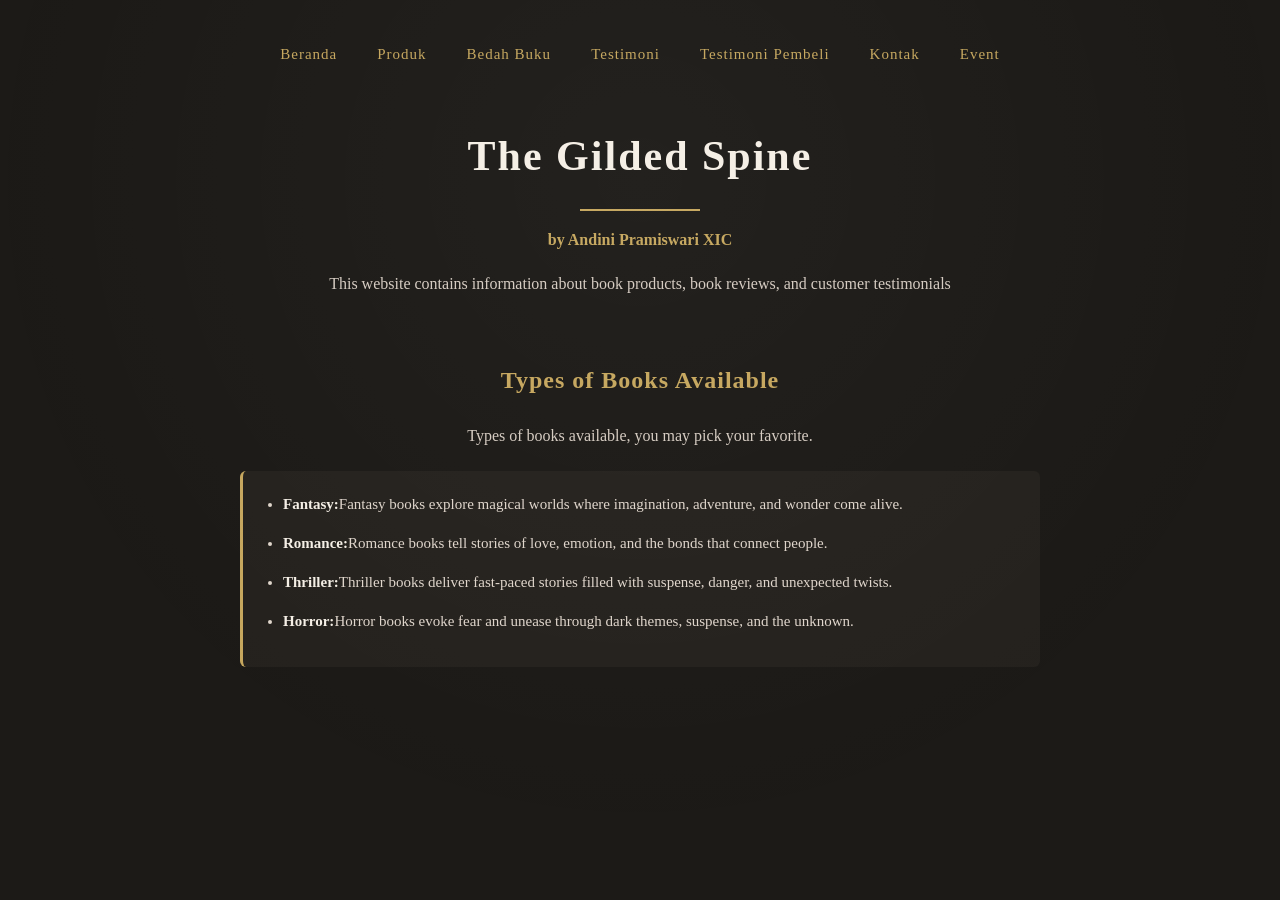
<file: index.html>
<!DOCTYPE html>
<html lang="id">
<head>
<meta charset="UTF-8">
<meta name="viewport" content="width=device", initial-scale="1.0">
<title>Profil Usaha Buku</title>
<link rel="stylesheet" href="style.css" />
</head>
<body>
    <nav>
    <a href="index.html">Beranda</a>
    <a href="produk.html">Produk</a>
    <a href="bedah-buku.html">Bedah Buku</a>
    <a href="testimoni.html">Testimoni</a>
    <a href="tampil-testimoni.html">Testimoni Pembeli</a>
    <a href="kontak.html">Kontak</a>
    <a href="event.html">Event</a>
    </nav>
<h1>The Gilded Spine</h1>
<p><strong>by Andini Pramiswari XIC</strong></p>
<p>This website contains information about book products, book reviews, and customer testimonials</p>
<h2>Types of Books Available</h2>
<p>Types of books available, you may pick your favorite.</p>
<ul>
    <li><strong>Fantasy:</strong>Fantasy books explore magical worlds where imagination, adventure, and wonder come alive.</li>
    <li><strong>Romance:</strong>Romance books tell stories of love, emotion, and the bonds that connect people.</li>
    <li><strong>Thriller:</strong>Thriller books deliver fast-paced stories filled with suspense, danger, and unexpected twists.</li>
    <li><strong>Horror:</strong>Horror books evoke fear and unease through dark themes, suspense, and the unknown.</li>
</ul>
</body>
</html>
</file>
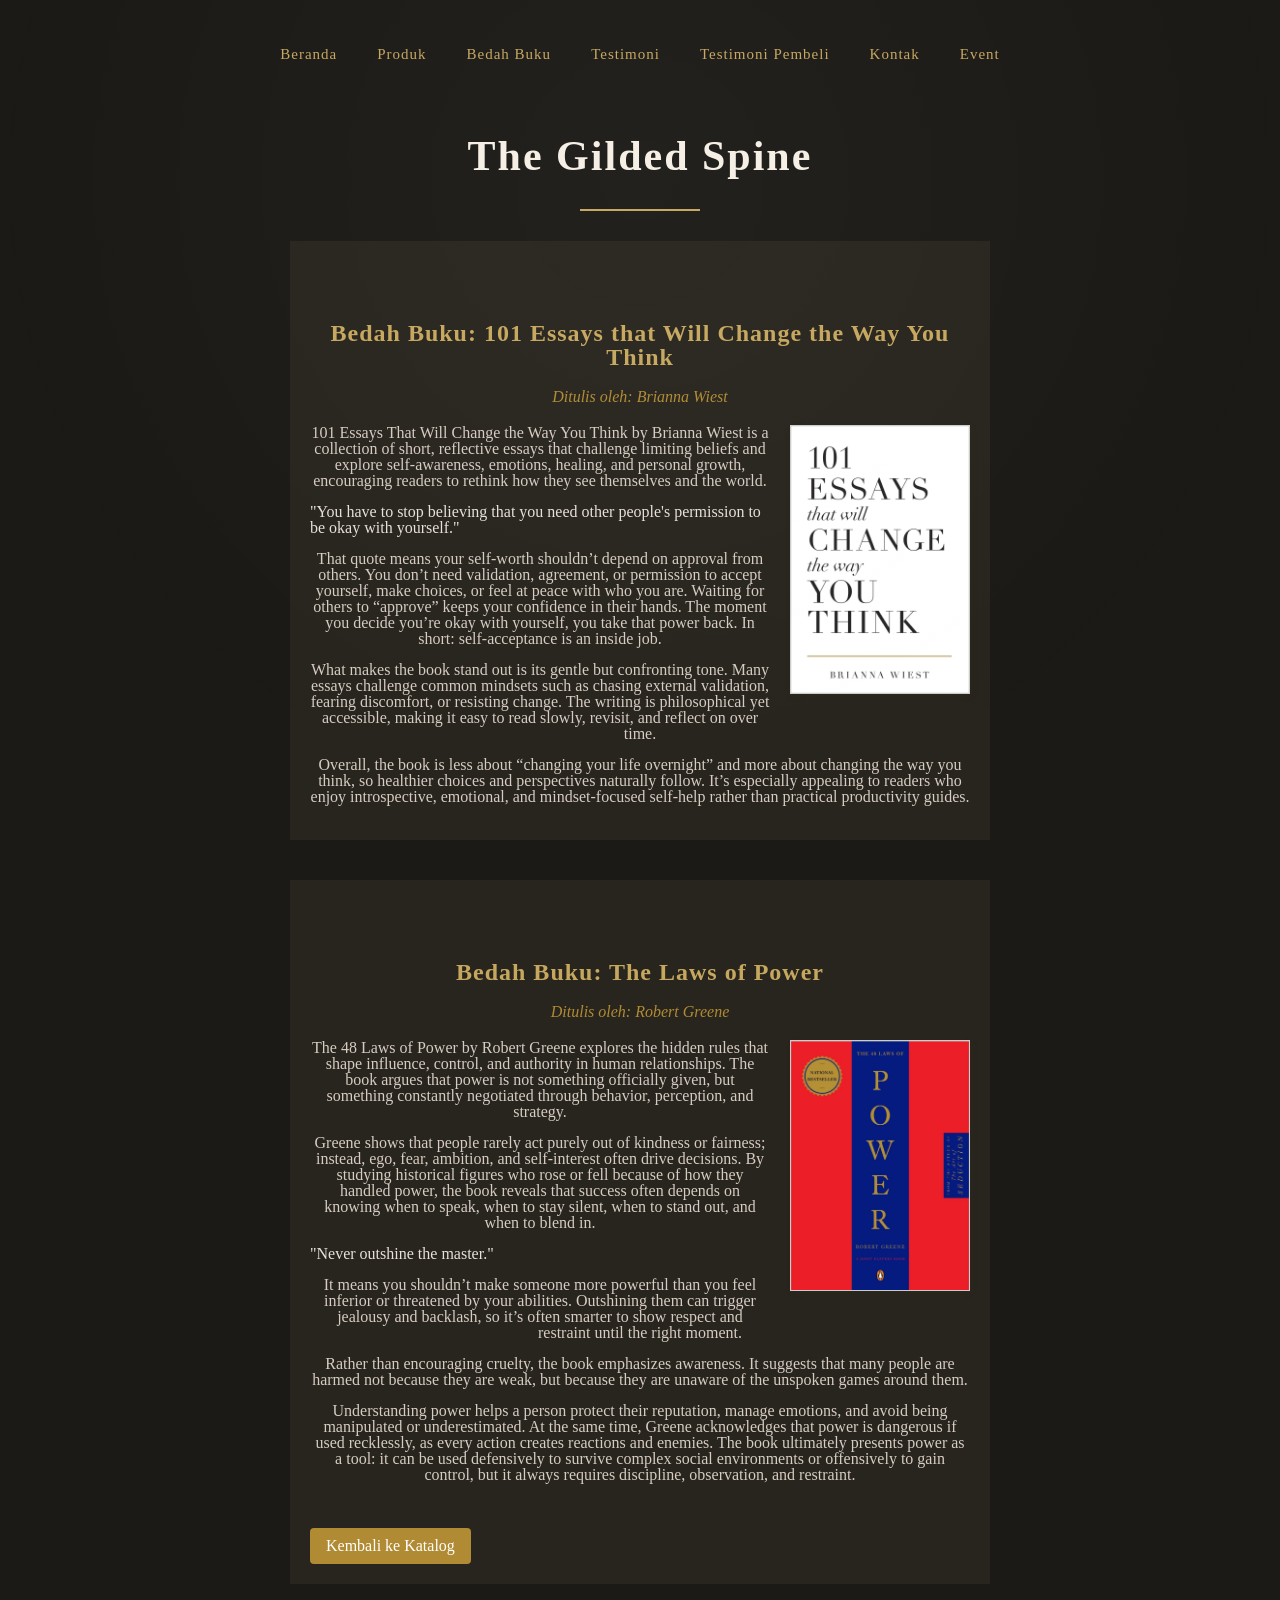
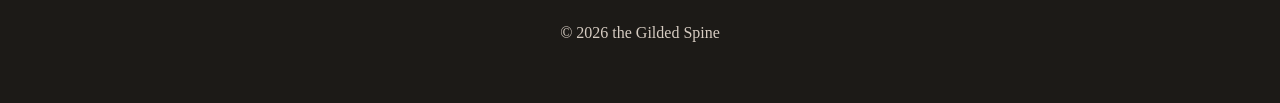
<file: bedah-buku.html>
<!DOCTYPE html>
<html lang="id">
<head>
<meta charset="UTF-8">
<meta name="viewport" content="width=device", initial-scale="1.0">
<title>Profil Usaha Buku</title>
<link rel="stylesheet" href="style.css" />
</head>
<body>
    <nav>
    <a href="index.html">Beranda</a>
    <a href="produk.html">Produk</a>
    <a href="bedah-buku.html">Bedah Buku</a>
    <a href="testimoni.html">Testimoni</a>
    <a href="tampil-testimoni.html">Testimoni Pembeli</a>
    <a href="kontak.html">Kontak</a>
    <a href="event.html">Event</a>
    </nav>
<h1>The Gilded Spine</h1>
<section class="daftar-produk">
<main class="artikel">
<h2>Bedah Buku: 101 Essays that Will Change the Way You Think </h2>
<p class="penulis">Ditulis oleh: Brianna Wiest</p>
<img src="download (29).jpg" alt="Sampul 101 Essays that Will Change the Way You Think" class="sampul">
<p>
    101 Essays That Will Change the Way You Think by Brianna Wiest is a collection of short, reflective essays that challenge limiting beliefs and explore self-awareness, emotions, healing, and personal growth, encouraging readers to rethink how they see themselves and the world.
</p>
<blockquote>
    "You have to stop believing that you need other people's permission to be okay with yourself."
</blockquote>
<p>
    That quote means your self-worth shouldn’t depend on approval from others.

You don’t need validation, agreement, or permission to accept yourself, make choices, or feel at peace with who you are. Waiting for others to “approve” keeps your confidence in their hands. The moment you decide you’re okay with yourself, you take that power back.

In short: self-acceptance is an inside job.
</p>
<p>
    What makes the book stand out is its gentle but confronting tone. Many essays challenge common mindsets such as chasing external validation, fearing discomfort, or resisting change. The writing is philosophical yet accessible, making it easy to read slowly, revisit, and reflect on over time.
</p>
<p>
    Overall, the book is less about “changing your life overnight” and more about changing the way you think, so healthier choices and perspectives naturally follow. It’s especially appealing to readers who enjoy introspective, emotional, and mindset-focused self-help rather than practical productivity guides.
</p>
</main>
</section>
<section class="daftar-produk">
<main class="artikel">
<h2>Bedah Buku: The Laws of Power</h2>
<p class="penulis">Ditulis oleh: Robert Greene</p>
<img src="40 Ultimate Best Books For Men _ Bald Brothers.jpg" alt="Sampul The Laws of Power" class="sampul">
<p>
    The 48 Laws of Power by Robert Greene explores the hidden rules that shape influence, control, and authority in human relationships. The book argues that power is not something officially given, but something constantly negotiated through behavior, perception, and strategy.
</p>
<p>
    Greene shows that people rarely act purely out of kindness or fairness; instead, ego, fear, ambition, and self-interest often drive decisions. By studying historical figures who rose or fell because of how they handled power, the book reveals that success often depends on knowing when to speak, when to stay silent, when to stand out, and when to blend in.
</p>
<blockquote>
    "Never outshine the master."
</blockquote>
<p>
    It means you shouldn’t make someone more powerful than you feel inferior or threatened by your abilities. Outshining them can trigger jealousy and backlash, so it’s often smarter to show respect and restraint until the right moment.
</p>
<p>
    Rather than encouraging cruelty, the book emphasizes awareness. It suggests that many people are harmed not because they are weak, but because they are unaware of the unspoken games around them.
</p>
<p>
    Understanding power helps a person protect their reputation, manage emotions, and avoid being manipulated or underestimated. At the same time, Greene acknowledges that power is dangerous if used recklessly, as every action creates reactions and enemies. The book ultimately presents power as a tool: it can be used defensively to survive complex social environments or offensively to gain control, but it always requires discipline, observation, and restraint.
</p>
<a href="produk.html" class="btn-kembali">Kembali ke Katalog</a>
</main>
</section>
<footer>
    <p>&copy; 2026 the Gilded Spine</p>
</footer>
</body>
</html>
</file>
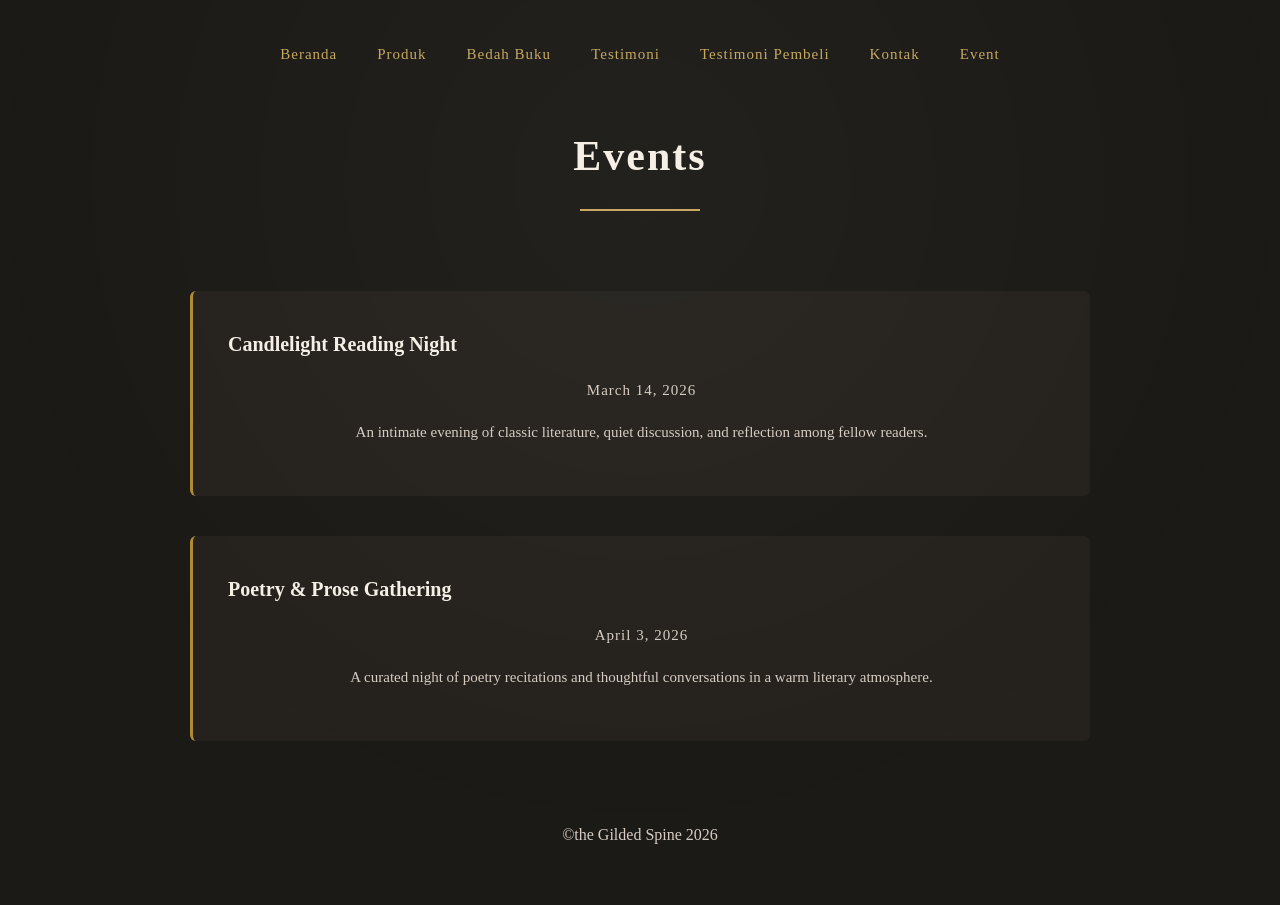
<file: event.html>
<!DOCTYPE html>
<html lang="id">
<head>
<meta charset="UTF-8">
<meta name="viewport" content="width=device", initial-scale="1.0">
<title>Profil Usaha Buku</title>
<link rel="stylesheet" href="style.css" />
</head>
<body>
    <nav>
    <a href="index.html">Beranda</a>
    <a href="produk.html">Produk</a>
    <a href="bedah-buku.html">Bedah Buku</a>
    <a href="testimoni.html">Testimoni</a>
    <a href="tampil-testimoni.html">Testimoni Pembeli</a>
    <a href="kontak.html">Kontak</a>
    <a href="event.html">Event</a>

    </nav>
    <h1>Events</h1>

<div class="event-container">

    <div class="event-card">
        <h3>Candlelight Reading Night</h3>
        <p class="event-date">March 14, 2026</p>
        <p>An intimate evening of classic literature, quiet discussion, and reflection among fellow readers.</p>
    </div>

    <div class="event-card">
        <h3>Poetry & Prose Gathering</h3>
        <p class="event-date">April 3, 2026</p>
        <p>A curated night of poetry recitations and thoughtful conversations in a warm literary atmosphere.</p>
    </div>

</div>
<footer>
    <p>&copy;the Gilded Spine 2026</p>
</footer>
</body>
</html>
</file>
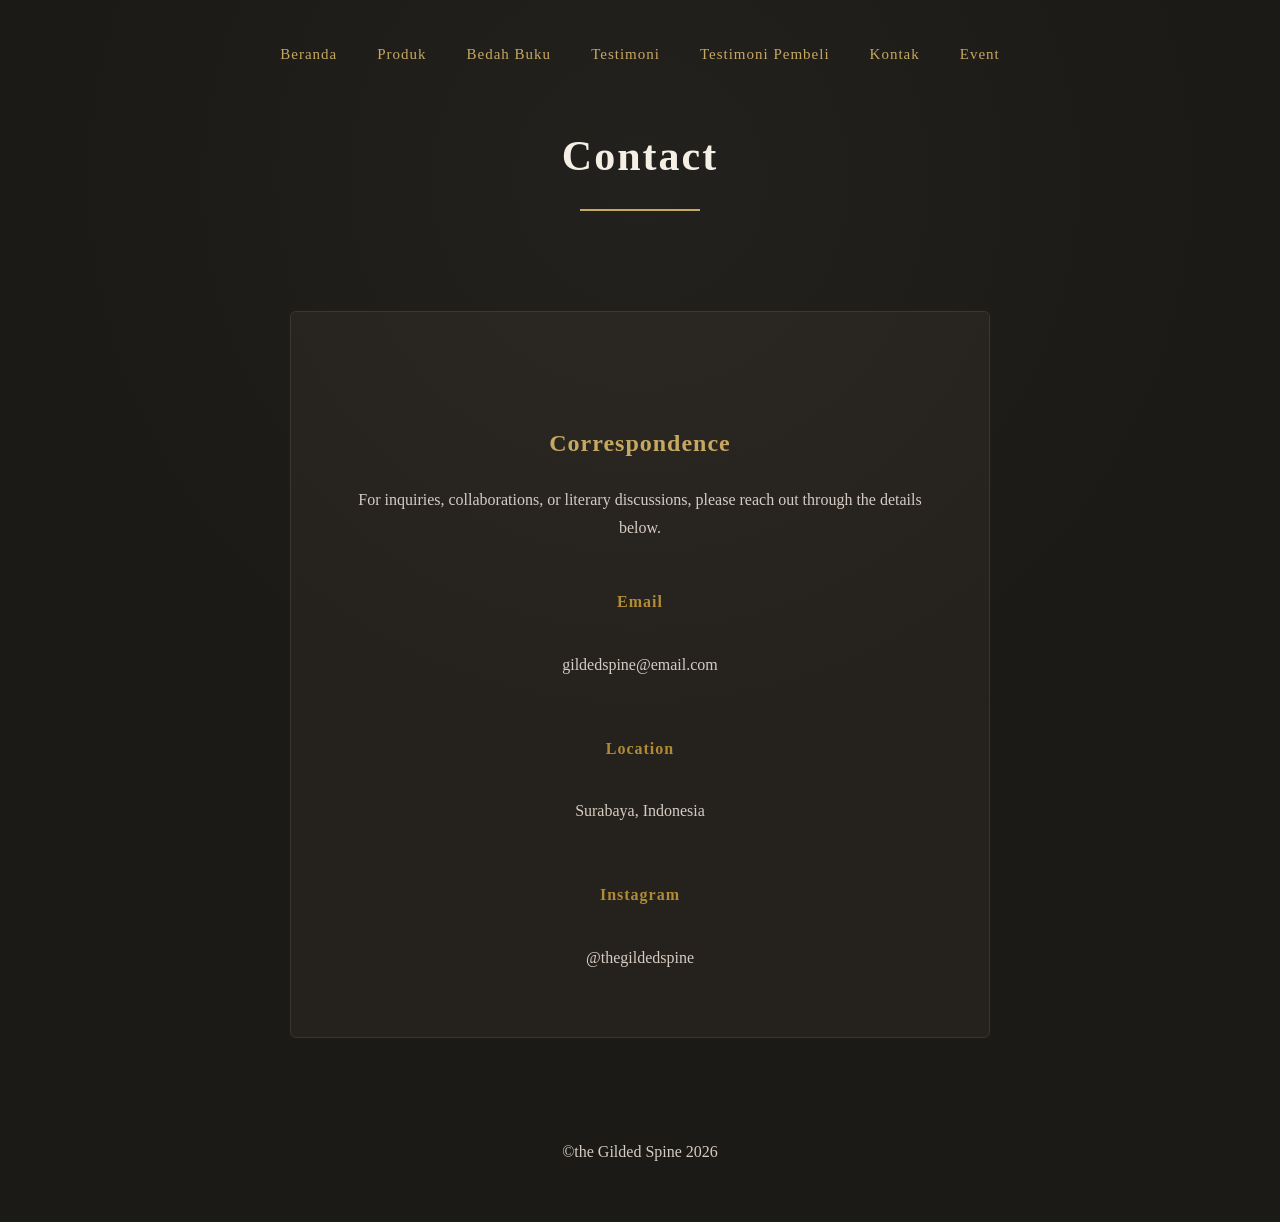
<file: kontak.html>
<!DOCTYPE html>
<html lang="id">
<head>
<meta charset="UTF-8">
<meta name="viewport" content="width=device", initial-scale="1.0">
<title>Profil Usaha Buku</title>
<link rel="stylesheet" href="style.css" />
</head>
<body>
    <nav>
    <a href="index.html">Beranda</a>
    <a href="produk.html">Produk</a>
    <a href="bedah-buku.html">Bedah Buku</a>
    <a href="testimoni.html">Testimoni</a>
    <a href="tampil-testimoni.html">Testimoni Pembeli</a>
    <a href="kontak.html">Kontak</a>
    <a href="event.html">Event</a>
    </nav>
    <h1>Contact</h1>

<div class="contact-section">

    <h2>Correspondence</h2>

    <p>
        For inquiries, collaborations, or literary discussions,
        please reach out through the details below.
    </p>

    <div class="contact-info">
        <p><strong>Email</strong><br> gildedspine@email.com</p>
        <p><strong>Location</strong><br> Surabaya, Indonesia</p>
        <p><strong>Instagram</strong><br> @thegildedspine</p>
    </div>

</div>
<footer>
    <p>&copy;the Gilded Spine 2026</p>
</footer>
</body>
</html>
</file>
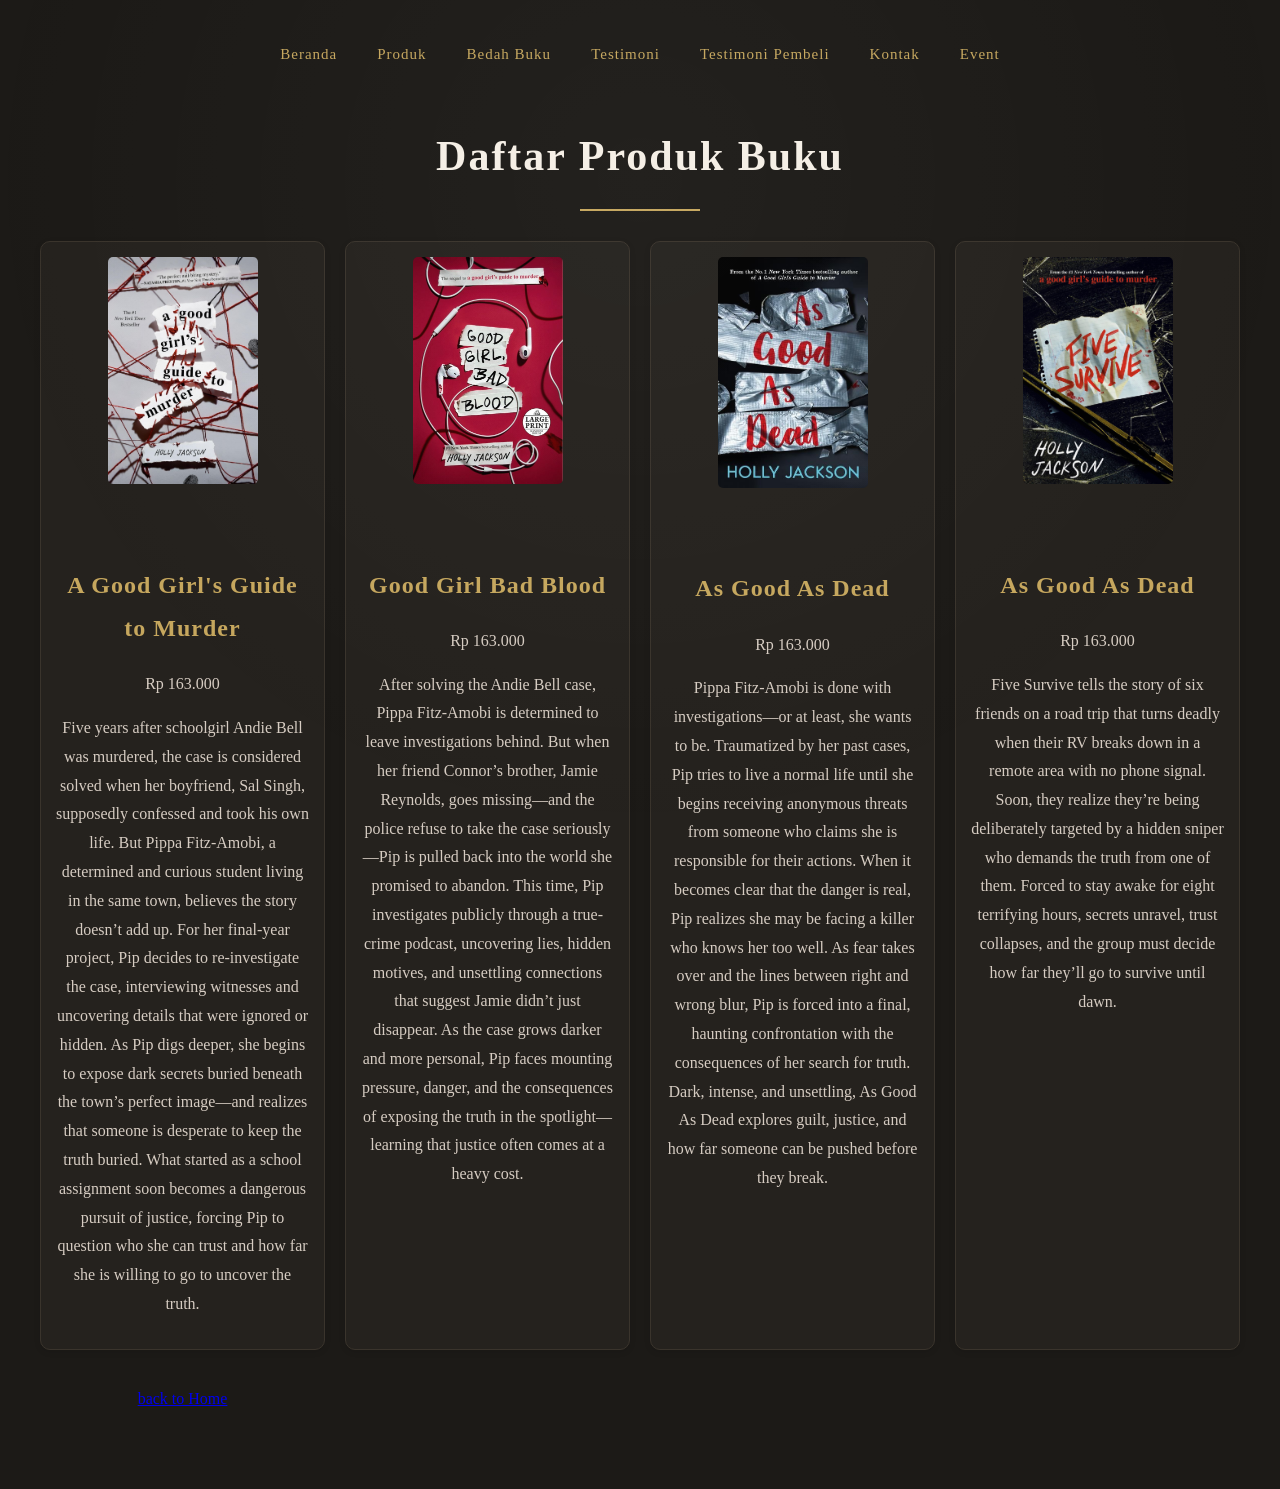
<file: produk.html>
<!DOCTYPE html>
<html lang="id">
<head>
<meta charset="UTF-8">
<meta name="viewport" content="width=device", initial-scale="1.0">
<title>Profil Usaha Buku</title>
<link rel="stylesheet" href="style.css" />
</head>
<body>
    <nav>
    <a href="index.html">Beranda</a>
    <a href="produk.html">Produk</a>
    <a href="bedah-buku.html">Bedah Buku</a>
    <a href="testimoni.html">Testimoni</a>
    <a href="tampil-testimoni.html">Testimoni Pembeli</a>
    <a href="kontak.html">Kontak</a>
    <a href="event.html">Event</a>
    </nav>
<h1>Daftar Produk Buku</h1>
<section class="daftar-produk"> <!---ini untuk daftar produk-->
<div class="produk">
    <img src="A Good Girl’s Guide To Murder by Holly Jackson - book 1.jpg" alt="book 1" />
    <h2>A Good Girl's Guide to Murder</h2>
    <p class="harga">Rp 163.000</p>
    <p class="deskripsi">Five years after schoolgirl Andie Bell was murdered, the case is considered solved when her boyfriend, Sal Singh, supposedly confessed and took his own life. But Pippa Fitz-Amobi, a determined and curious student living in the same town, believes the story doesn’t add up. For her final-year project, Pip decides to re-investigate the case, interviewing witnesses and uncovering details that were ignored or hidden. As Pip digs deeper, she begins to expose dark secrets buried beneath the town’s perfect image—and realizes that someone is desperate to keep the truth buried. What started as a school assignment soon becomes a dangerous pursuit of justice, forcing Pip to question who she can trust and how far she is willing to go to uncover the truth.</p>
</div>
<div class="produk">
    <img src="Good Girl Bad Blood by Holly Jackson Paperback _ Indigo Chapters.jpg" alt="book 2" />
    <h2>Good Girl Bad Blood</h2>
    <p class="harga">Rp 163.000</p>
    <p class="deskripsi">After solving the Andie Bell case, Pippa Fitz-Amobi is determined to leave investigations behind. But when her friend Connor’s brother, Jamie Reynolds, goes missing—and the police refuse to take the case seriously—Pip is pulled back into the world she promised to abandon. This time, Pip investigates publicly through a true-crime podcast, uncovering lies, hidden motives, and unsettling connections that suggest Jamie didn’t just disappear. As the case grows darker and more personal, Pip faces mounting pressure, danger, and the consequences of exposing the truth in the spotlight—learning that justice often comes at a heavy cost.</p>
</div>
<div class="produk">
    <img src="As Good As Dead, Taschenbuch von Holly Jackson, HarperCollins, 9781405298605.jpg" alt="book 3" />
    <h2>As Good As Dead</h2>
    <p class="harga">Rp 163.000</p>
    <p class="deskripsi">Pippa Fitz-Amobi is done with investigations—or at least, she wants to be. Traumatized by her past cases, Pip tries to live a normal life until she begins receiving anonymous threats from someone who claims she is responsible for their actions. When it becomes clear that the danger is real, Pip realizes she may be facing a killer who knows her too well. As fear takes over and the lines between right and wrong blur, Pip is forced into a final, haunting confrontation with the consequences of her search for truth. Dark, intense, and unsettling, As Good As Dead explores guilt, justice, and how far someone can be pushed before they break.</p>
</div>
<div class="produk">
    <img src="Five Survive.jpg" alt="book 4" />
    <h2>As Good As Dead</h2>
    <p class="harga">Rp 163.000</p>
    <p class="deskripsi">Five Survive tells the story of six friends on a road trip that turns deadly when their RV breaks down in a remote area with no phone signal. Soon, they realize they’re being deliberately targeted by a hidden sniper who demands the truth from one of them. Forced to stay awake for eight terrifying hours, secrets unravel, trust collapses, and the group must decide how far they’ll go to survive until dawn.</p>
</div>
<p style="text-align: center;">
<a href="index.html">back to Home</a>
</p>
</section>
</body>
</html>
</file>
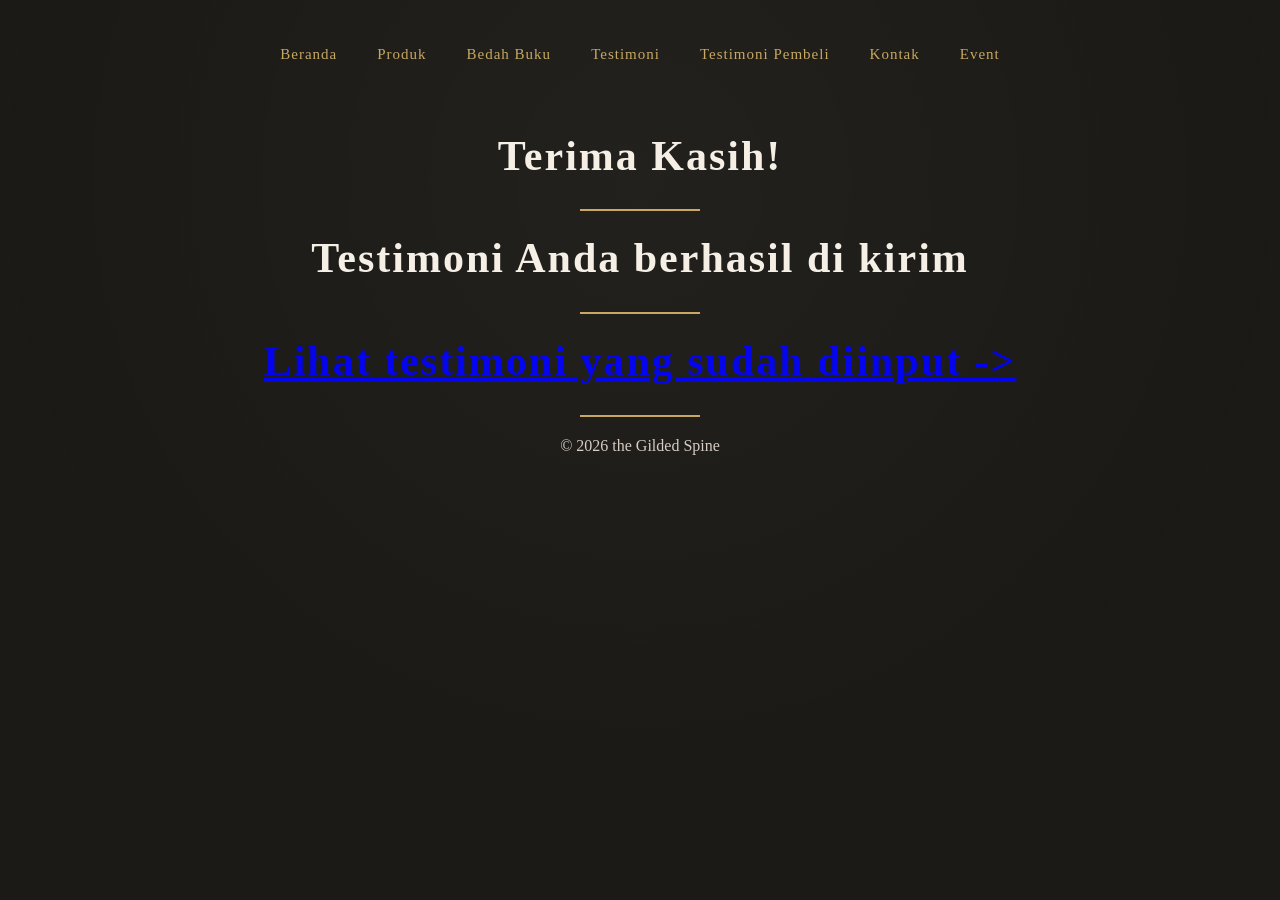
<file: proses-testimoni.html>
<!DOCTYPE html>
<html lang="id">
<head>
<meta charset="UTF-8">
<meta name="viewport" content="width=device", initial-scale="1.0">
<title>Profil Usaha Buku</title>
<link rel="stylesheet" href="style.css" />
</head>
<body>
    <nav>
    <a href="index.html">Beranda</a>
    <a href="produk.html">Produk</a>
    <a href="bedah-buku.html">Bedah Buku</a>
    <a href="testimoni.html">Testimoni</a>
    <a href="tampil-testimoni.html">Testimoni Pembeli</a>
    <a href="kontak.html">Kontak</a>
    <a href="event.html">Event</a>
    </nav>
<main class="konfirmasi">
    <h1>Terima Kasih!</h1>
    <h1>Testimoni Anda berhasil di kirim</h1>
    <h1><a href="tampil-testimoni.html">Lihat testimoni yang sudah diinput -></a></h1>
</main>
<footer>
    <p>&copy; 2026 the Gilded Spine</p>
</footer>
</body>
</html>
</file>
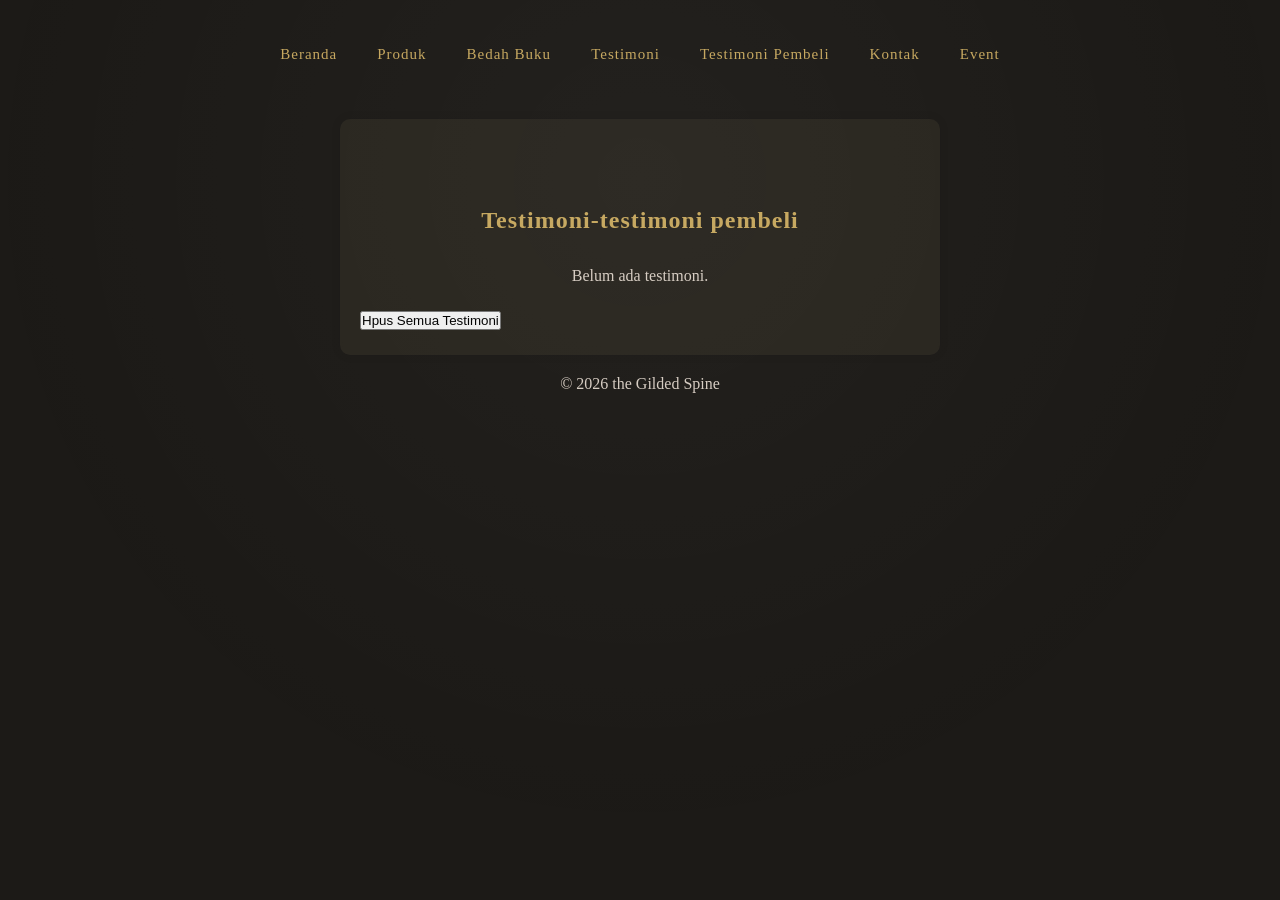
<file: tampil-testimoni.html>
<!DOCTYPE html>
<html lang="id">
<head>
<meta charset="UTF-8">
<meta name="viewport" content="width=device", initial-scale="1.0">
<title>Profil Usaha Buku</title>
<link rel="stylesheet" href="style.css" />
</head>
<body>
    <nav>
    <a href="index.html">Beranda</a>
    <a href="produk.html">Produk</a>
    <a href="bedah-buku.html">Bedah Buku</a>
    <a href="testimoni.html">Testimoni</a>
    <a href="tampil-testimoni.html">Testimoni Pembeli</a>
    <a href="kontak.html">Kontak</a>
    <a href="event.html">Event</a>
    </nav>
<main class="formulir">
    <h2>Testimoni-testimoni pembeli</h2>
    <div id="daftarTestimoni"></div>
    <button id="hapusSemua">Hpus Semua Testimoni</button>
    <section>
        <div id="daftarTestimoni"></div>
    </section>
</main>
<footer>
    <p>&copy; 2026 the Gilded Spine</p>
</footer>
<script>
    const container = document.getElementById('daftarTestimoni');
    const testimoniList = JSON.parse(localStorage.getItem('testimoniList')) || [];
    if (testimoniList.length === 0) {
        container.innerHTML = "<p>Belum ada testimoni.</p>";
    } else {
        testimoniList.forEach((t, i) => {
            const el = document.createElement('div');
            el.className = 'testimoni-box' ;
            el.innerHTML = `
            <p><strong>Nama:</strong> ${t.nama}</p>
            <p><strong>Asal:</strong> ${t.asal}</p>
            <p><strong>Email:</strong> ${t.email}</p>
            <p><strong>Judul buku:</strong> ${t.judul}</p>
            <p><strong>Rating buku:</strong> ${t.rating}</p>
            <p><strong>Testimoni:</strong> ${t.pesan}</p>
            `;
            container.appendChild(el);
        });
    }
document.getElementById("hapusSemua") .addEventListener("click", function() {
    const konfirmasi = confirm("Apakah Anda yakin ingin menghapus semua testimoni?");
    if (konfirmasi) {
        localStorage.removeItem("testimoniList");
        location.reload();

    }
});
</script>
</body>
</html>
</file>
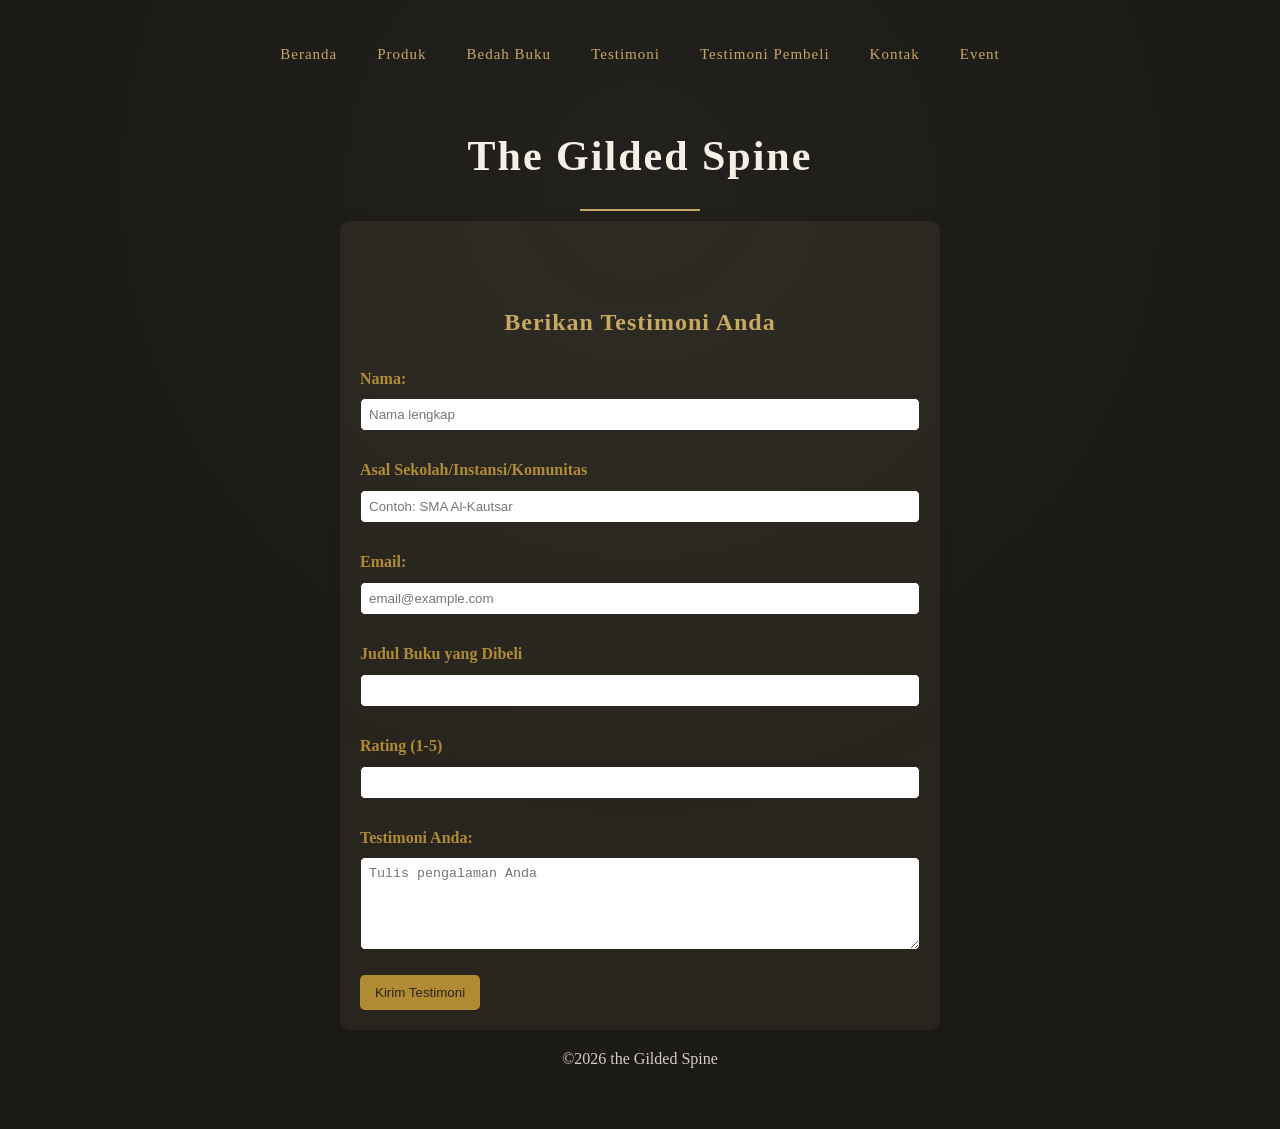
<file: testimoni.html>
<!DOCTYPE html>
<html lang="id">
<head>
<meta charset="UTF-8">
<meta name="viewport" content="width=device", initial-scale="1.0">
<title>Profil Usaha Buku</title>
<link rel="stylesheet" href="style.css" />
</head>
<body>
    <nav>
    <a href="index.html">Beranda</a>
    <a href="produk.html">Produk</a>
    <a href="bedah-buku.html">Bedah Buku</a>
    <a href="testimoni.html">Testimoni</a>
    <a href="tampil-testimoni.html">Testimoni Pembeli</a>
    <a href="kontak.html">Kontak</a>
    <a href="event.html">Event</a>
    </nav>
<h1>The Gilded Spine</h1>
<main class="formulir">

    <h2>Berikan Testimoni Anda</h2>
    <form id="formTestimoni">

    <label for="nama">Nama:</label>
    <input type="text" id="nama" name="nama" required placeholder="Nama lengkap">
    
    <label for="asal">Asal Sekolah/Instansi/Komunitas</label>
    <input type="text" id="asal" name="asal" required placeholder="Contoh: SMA Al-Kautsar">

    <label for="email">Email:</label>
    <input type="email" id="email" name="email" required placeholder="email@example.com">
   
    <label for="judul">Judul Buku yang Dibeli</label>
    <input type="text" id="judul" name="judul">

    <label for="rating">Rating (1-5)</label>
    <input type="number" id="rating" name="rating">
    
    <label for="pesan">Testimoni Anda:</label>
    <textarea id="pesan" name="pesan" required placeholder="Tulis pengalaman Anda" rows="5"></textarea>

    <button type="submit">Kirim Testimoni</button>
    
</form>
</main>
<footer>
    <p>&copy;2026 the Gilded Spine</p>
</footer>
<script>
    document.getElementById('formTestimoni').addEventListener('submit', function(e) {
        e.preventDefault();

        const nama = document.getElementById('nama').value;
        const email = document.getElementById('email').value;
        const asal = document.getElementById('asal').value;
        const judul = document.getElementById('judul').value;
        const rating = document.getElementById('rating').value;
        const pesan = document.getElementById('pesan').value;
        const dataBaru = {nama, email, asal, judul, rating, pesan};
        //Ambil list dari localStorage
        const testimoniList =
        JSON.parse(localStorage.getItem('testimoniList')) || [];
        //Tambahkan testimoni baru
        testimoniList.push(dataBaru);
        //Simpan kembali ke localStrorage
        localStorage.setItem('testimoniList', JSON.stringify(testimoniList));
        //Arahkan ke halaman konfirmasi
        window.location.href = 'proses-testimoni.html'
    });

</script>
</body>
</html>
</file>
<file: style.css>
* {
    margin: 0;
    padding: 0;
    box-sizing: border-box;
}

/* Body */
body {
    font-family: 'Playfair Display', Georgia, serif;
    background-color: #1c1a17;
    color: #e8e1d9;
    line-height: 1.8;
    padding: 40px 20px;
}

/* Navigation */
nav {
    text-align: center;
    margin-bottom: 50px;
}

nav a {
    text-decoration: none;
    color: #c6a75e;
    margin: 0 18px;
    font-size: 15px;
    letter-spacing: 1px;
    transition: 0.3s ease;
}

nav a:hover {
    color: #f5efe6;
}

/* Main Title */
h1 {
    text-align: center;
    font-size: 42px;
    font-weight: 700;
    letter-spacing: 2px;
    margin-bottom: 10px;
    color: #f5efe6;
}

/* Gold underline effect */
h1::after {
    content: "";
    display: block;
    width: 120px;
    height: 2px;
    background-color: #c6a75e;
    margin: 15px auto 0;
}

/* Subtitle */
p strong {
    color: #c6a75e;
}

p {
    text-align: center;
    max-width: 750px;
    margin: 15px auto;
    font-size: 16px;
    color: #d6ccc2;
}

/* Section heading */
h2 {
    text-align: center;
    margin-top: 60px;
    margin-bottom: 20px;
    font-size: 24px;
    color: #c6a75e;
    letter-spacing: 1px;
}

/* List styling */
ul {
    max-width: 800px;
    margin: 20px auto;
    padding: 20px 40px;
    background-color: #25221e;
    border-left: 3px solid #c6a75e;
    border-radius: 6px;
}

li {
    margin-bottom: 12px;
    font-size: 15px;
    color: #e0d6cc;
}

li strong {
    color: #f5efe6;
}

/* Soft fade-in effect */
body {
    animation: fadeIn 0.8s ease-in;
}

@keyframes fadeIn {
    from { opacity: 0; }
    to { opacity: 1; }
}

/* Subtle texture feel */
body::before {
    content: "";
    position: fixed;
    inset: 0;
    background: radial-gradient(circle at 50% 20%, rgba(255,255,255,0.03), transparent 70%);
    pointer-events: none;
}

.produk img {
    width: 150px;
    height: auto;
    border-radius: 5px;
    margin-bottom: 10px;
}
.artikel {
    max-width: 700px;
    margin: auto;
    padding: 20px;
    background-color: #28251e;
    font-family: 'Garamond', serif;

    line-height: 1.0;
}
.artikel .penulis {
    font-style: italic;
    color: #b08b34;
    margin-bottom: 20px;
}
.artikel .sampul {
    width: 180px;
    float: right;
    margin: 0 0 20px 20px;
    border: 1px solid #ccc;
    box-shadow: 2px 2px 6px rgba(72, 60, 22, 0.1);
}

.artikel .blockquote {
    font-style: italic;
    padding-left: 20px;
    margin: 20px 0;
    border-left: 4px solid #d3c2c2;
    background-color: #f9f9f9;
}

.daftar-produk {
    display: grid; grid-template-columns:  repeat(auto-fit,minmax(260px,1fr));
    gap: 20px;
    padding: 20px;
}

.produk {
    background-color: #25221e;
    border: 1px solid #3a342c;
    padding: 15px;
    border-radius: 10px;
    text-align: center;
    box-shadow: 0 2px 6px rgba(0, 0, 0, 0.1);
}

.btn-kembali {
    display: inline-block;
    margin-top: 30px;
    padding: 10px 16px;
    background-color: #b08b34;
    color: white;
    text-decoration: none;
    border-radius: 4px;
}
.btn-kembali:hover {
    background-color: #b08b34;
}

.formulir {
    max-width: 600px;
    margin: auto;
    padding: 20px;
    background-color: #28251e;
    border-radius: 10px;
    box-shadow: 0 0 10px rgba(0,0,0,0.1);
}
form label {
    display: block;
    margin-top: 10px;
    font-weight: bold;
    color: #b08b34;
}
form input,
form select,
form textarea {
    width: 100%;
    padding: 8px;
    margin-top: 5px;
    margin-bottom: 15px;
    border-radius: 5px;
    border: 1px solid #28251e;
}
form button {
    background-color: #b08b34;
    color: #28251e;
    padding: 10px 15px;
    border: none;
    border-radius: 5px;
    cursor: pointer;
}
form button:hover {
    background-color: #b08b34;
}

.contact-section {
    max-width: 700px;
    margin: 100px auto;
    padding: 50px;
    background-color: #25221e;
    border: 1px solid #3a342c;
    border-radius: 6px;
    text-align: center;
}

.contact-info {
    margin-top: 30px;
    display: grid;
    gap: 25px;
}

.contact-info strong {
    display: block;
    color: #b08b34;
    margin-bottom: 5px;
    letter-spacing: 1px;
}

/* Event Container */
.event-container {
    max-width: 900px;
    margin: 80px auto;
    display: grid;
    gap: 40px;
}

/* Individual Event Card */
.event-card {
    background-color: #25221e;
    padding: 35px;
    border-left: 3px solid #b08b34;
    border-radius: 6px;
    transition: 0.3s ease;
}

.event-card:hover {
    transform: translateY(-4px);
    background-color: #2e2a24;
}

.event-card h3 {
    color: #f5efe6;
    margin-bottom: 10px;
    font-size: 20px;
}

.event-date {
    color: #b08b34;
    font-size: 14px;
    margin-bottom: 15px;
    letter-spacing: 1px;
}

.event-card p {
    color: #d6ccc2;
    font-size: 15px;
}
</file>
